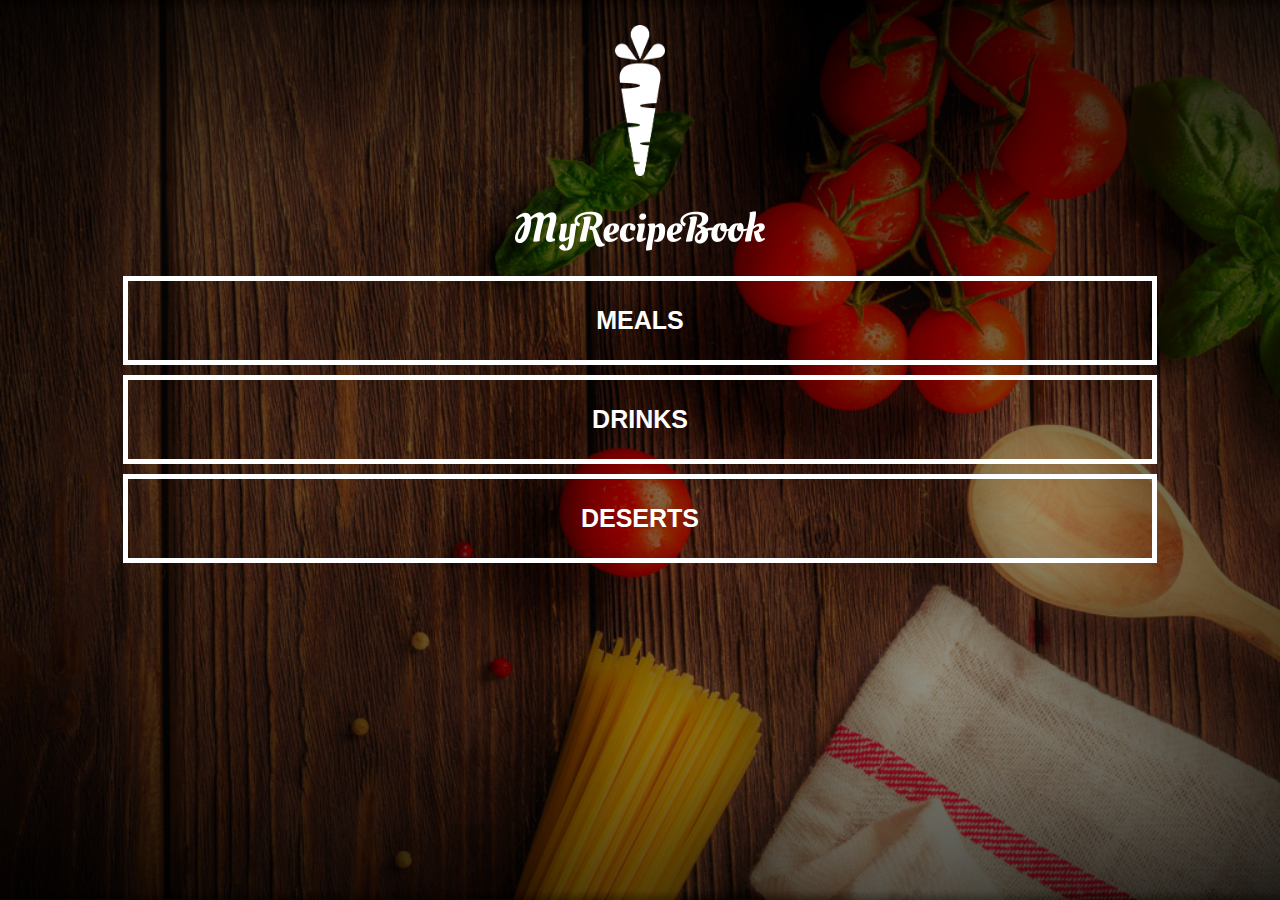
<file: index.html>
<!DOCTYPE html>
<html>
<head>
    <title>My Receipe Book</title>
    <link rel="stylesheet" href="style.css">
    </head>
    
    <body class="body-home">
        <div id="home">
            
            <img src="images/logo-img.png" id="home-logo-img">
            <img src="images/logo-text.png" id="home-logo-text">
            
        <div class="home-menu">
            
            <a href="meals.html" class="home-menu-item">
            <p>meals</p>
            </a>
            
              <a href="drinks.html" class="home-menu-item">
            <p>Drinks</p>
            </a>
            
              <a href="deserts.html" class="home-menu-item">
            <p>Deserts</p>
            </a>
            
            </div>
        </div>
    </body>
</html>
</file>
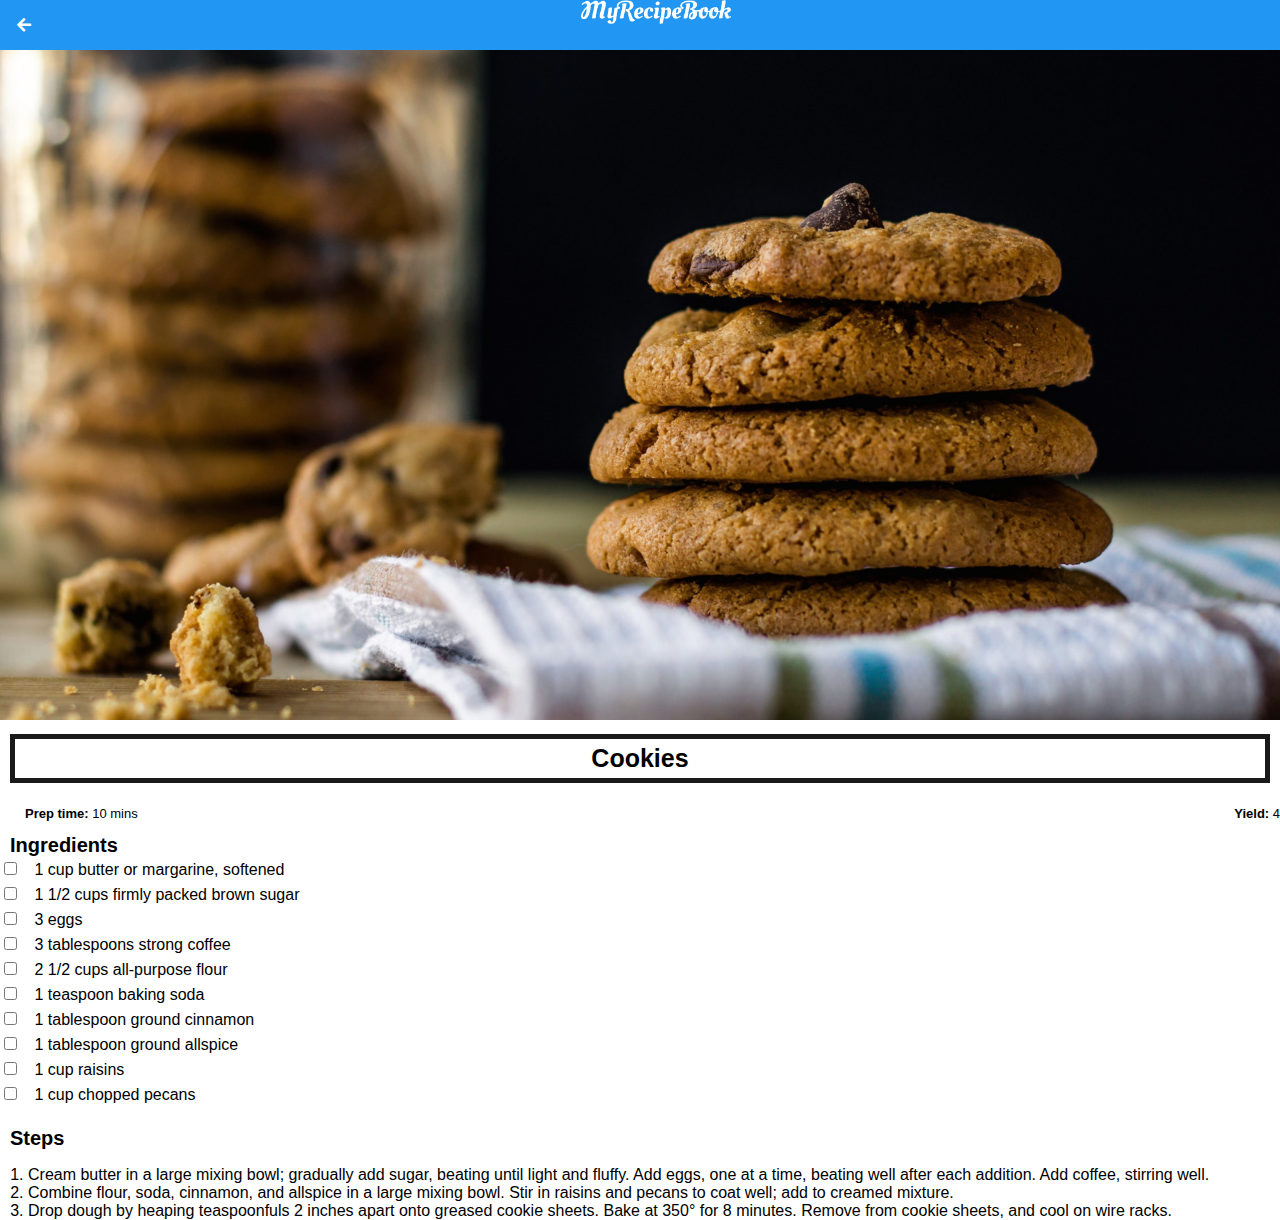
<file: cookies.html>
<!DOCTYPE html>
<html>
<head>
    <title>My Receipe Book |Meals| Cookies</title>
    <link rel="stylesheet" href="style.css">
    <link rel="stylesheet" href="fontAwesome/css/all.css">
    </head>
    
    <body class="body-recipes">
        
        <div class="header">
        <a href="meals.html">
            <i class="fas fa-arrow-left"></i>
            </a>
            <img src="images/logo-text.png">
        </div>
        <div id="recipes">
     
            <div class="recipe-details">
            <img src="images/cookies.png">
                
                <h1>Cookies</h1>
                
                <div class="recipe-details-info">
                    <p><b>Prep time: </b>10 mins</p>
                    <p style="float:right;"><b>Yield: </b>4</p>
                </div>
                
                <div class="recipe-details-ingredients">
                      <h2>Ingredients</h2>
                    
                    <input id="check-01" type="checkbox">
                    <label for="check-01">1 cup butter or margarine, softened</label>
                    <br>
                    <input id="check-02" type="checkbox">
                    <label for="check-02">1 1/2 cups firmly packed brown sugar</label>
                    <br>
                    <input id="check-03" type="checkbox">
                    <label for="check-03">3 eggs</label>
                    <br>
                    <input id="check-04" type="checkbox">
                    <label for="check-04">3 tablespoons strong coffee</label>
                    <br>
                    <input id="check-05" type="checkbox">
                    <label for="check-05">2 1/2 cups all-purpose flour</label>
                    <br>
                     <input id="check-04" type="checkbox">
                    <label for="check-04">1 teaspoon baking soda</label>
                    <br>
                     <input id="check-04" type="checkbox">
                    <label for="check-04">1 tablespoon ground cinnamon</label>
                    <br>
                     <input id="check-04" type="checkbox">
                    <label for="check-04">1 tablespoon ground allspice</label>
                    <br>
                     <input id="check-04" type="checkbox">
                    <label for="check-04">1 cup raisins</label>
                    <br>
                     <input id="check-04" type="checkbox">
                    <label for="check-04">1 cup chopped pecans</label>
                </div>
                
                <div class="recipe-details-steps">
                   <h2>Steps</h2>
                    
                    <ol>
                        <li>Cream butter in a large mixing bowl; gradually add sugar, beating until light and fluffy. Add eggs, one at a time, beating well after each addition. Add coffee, stirring well.</li>
                        <li>Combine flour, soda, cinnamon, and allspice in a large mixing bowl. Stir in raisins and pecans to coat well; add to creamed mixture.</li>
                        <li>Drop dough by heaping teaspoonfuls 2 inches apart onto greased cookie sheets. Bake at 350° for 8 minutes. Remove from cookie sheets, and cool on wire racks.</li>
                    </ol>
                </div>
            </div>
            </div>
    
    </body>
</html>
</file>
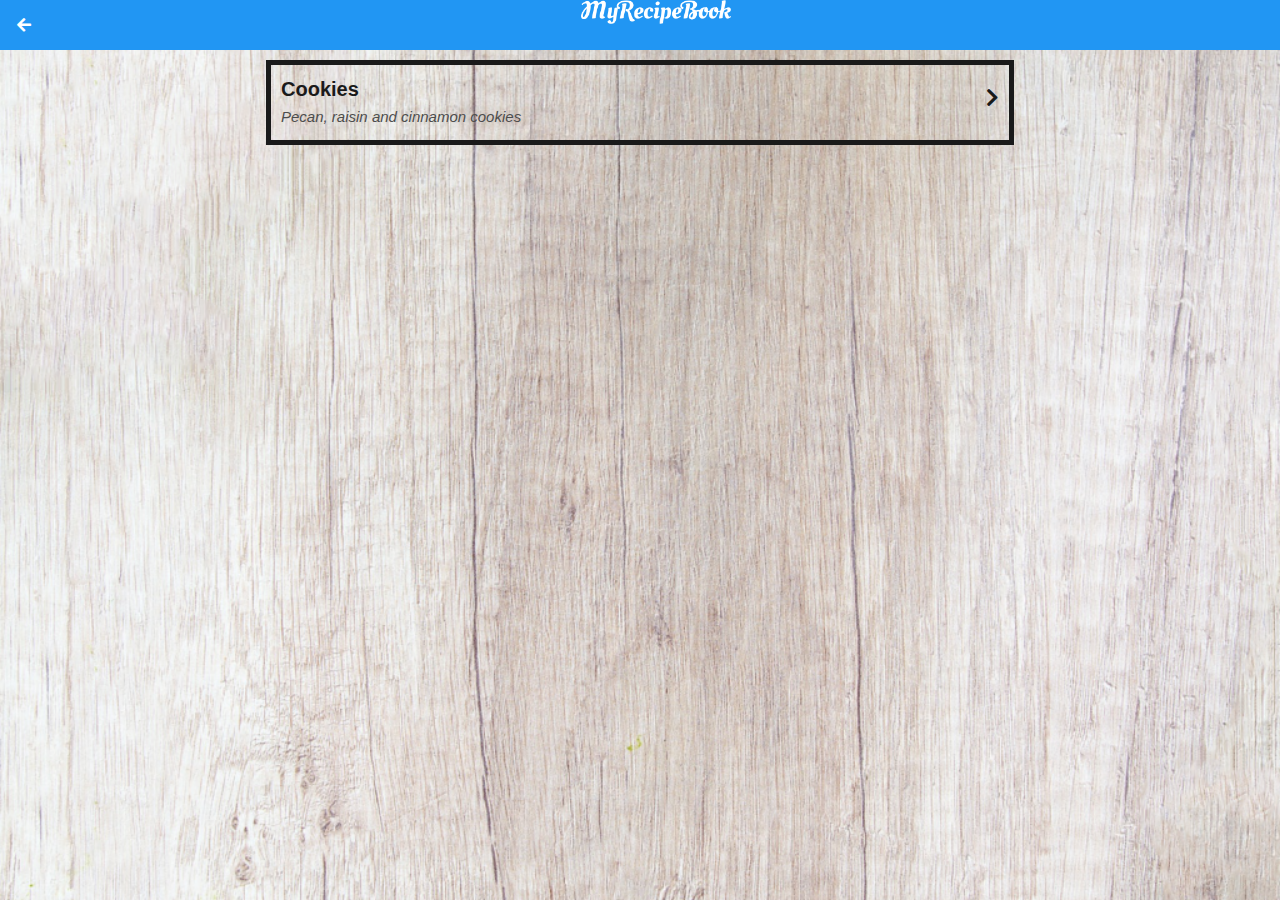
<file: deserts.html>
<!DOCTYPE html>
<html>
<head>
    <title>My Receipe Book |Deserts</title>
    <link rel="stylesheet" href="style.css">
    <link rel="stylesheet" href="fontAwesome/css/all.css">
    </head>
    
    <body class="body-meals">
        
        <div class="header">
        <a href="index.html">
            <i class="fas fa-arrow-left"></i>
            </a>
            <img src="images/logo-text.png">
        </div>
        <div id="meals">
        <div class="meals-list">
            <a href="cookies.html">
                <div class="meals-list-item">
                 <h1>Cookies<i class="fas fa-chevron-right"></i></h1>
                    
                    <p>Pecan, raisin and cinnamon cookies</p>
                </div>
           
                <p></p>
            </a>
            </div>
        </div>
    </body>
</html>
</file>
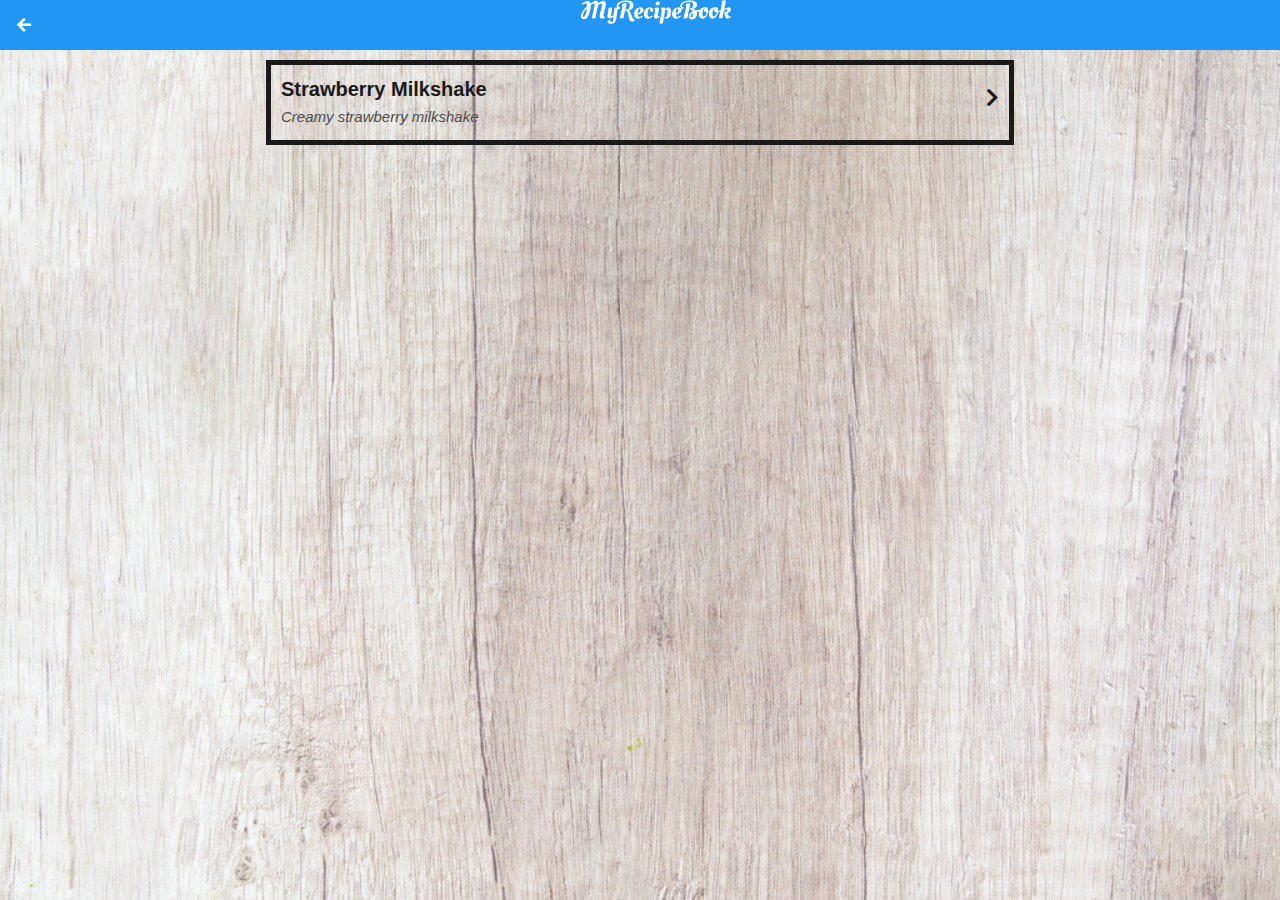
<file: drinks.html>
<!DOCTYPE html>
<html>
<head>
    <title>My Receipe Book |Drinks</title>
    <link rel="stylesheet" href="style.css">
    <link rel="stylesheet" href="fontAwesome/css/all.css">
    </head>
    
    <body class="body-meals">
        
        <div class="header">
        <a href="index.html">
            <i class="fas fa-arrow-left"></i>
            </a>
            <img src="images/logo-text.png">
        </div>
        <div id="meals">
        <div class="meals-list">
            <a href="strawberry%20milkshake.html">
                <div class="meals-list-item">
                 <h1>Strawberry Milkshake<i class="fas fa-chevron-right"></i></h1>
                    
                    <p>Creamy strawberry milkshake</p>
                </div>
           
                <p></p>
            </a>
            </div>
        </div>
    </body>
</html>
</file>
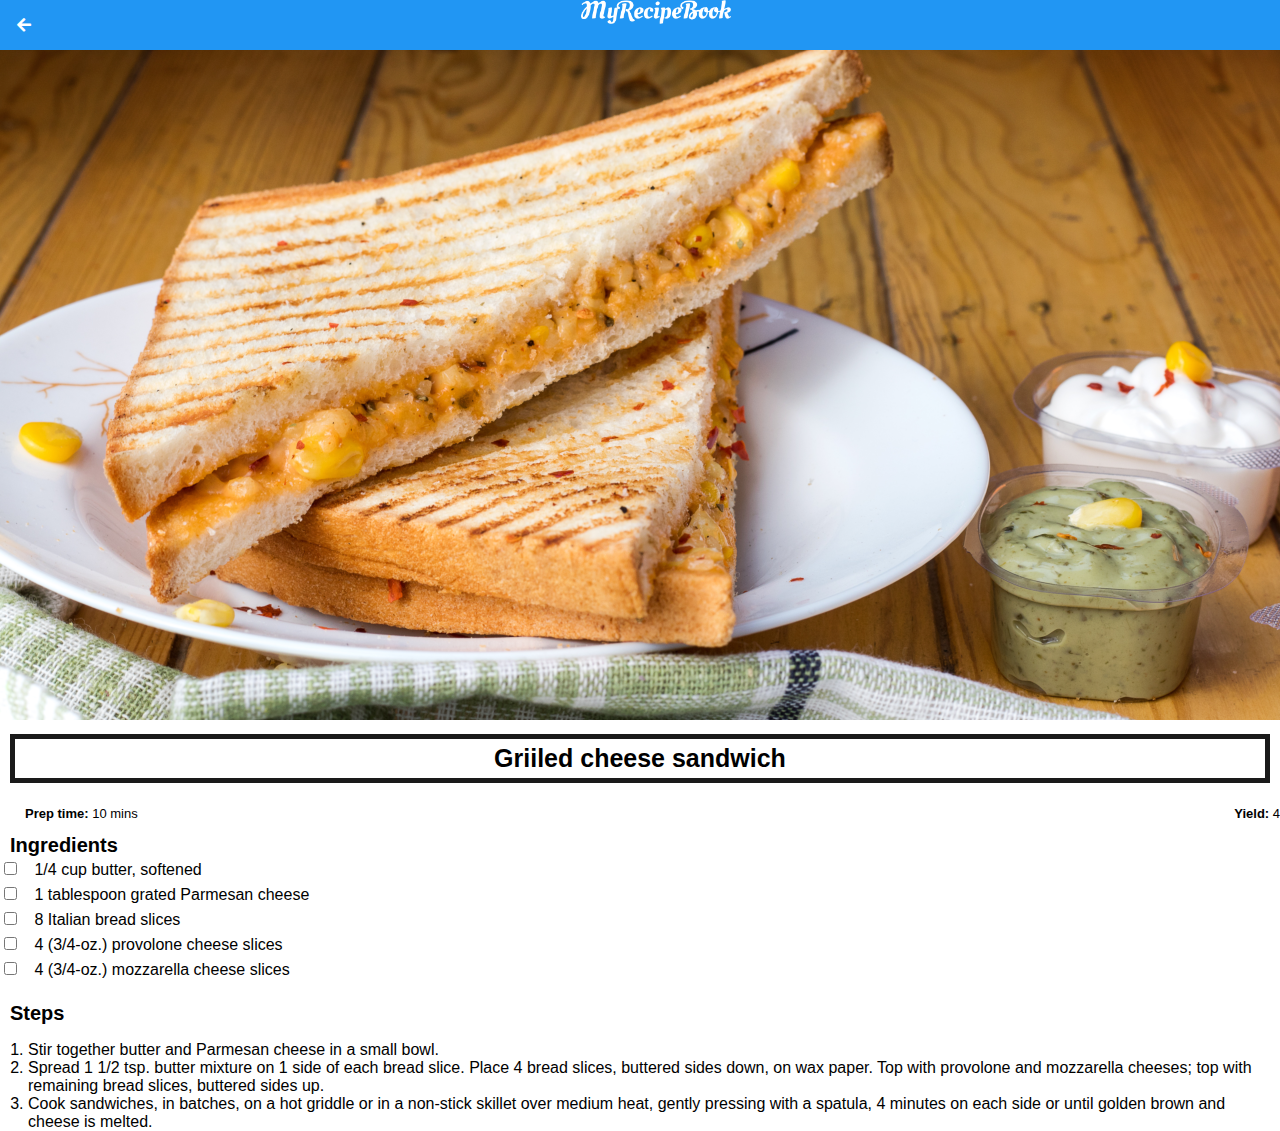
<file: grilled cheese.html>
<!DOCTYPE html>
<html>
<head>
    <title>My Receipe Book |Meals| Grilled cheese</title>
    <link rel="stylesheet" href="style.css">
    <link rel="stylesheet" href="fontAwesome/css/all.css">
    </head>
    
    <body class="body-recipes">
        
        <div class="header">
        <a href="meals.html">
            <i class="fas fa-arrow-left"></i>
            </a>
            <img src="images/logo-text.png">
        </div>
        <div id="recipes">
     
            <div class="recipe-details">
            <img src="images/grilledCheese.png">
                
                <h1>Griiled cheese sandwich</h1>
                
                <div class="recipe-details-info">
                    <p><b>Prep time: </b>10 mins</p>
                    <p style="float:right;"><b>Yield: </b>4</p>
                </div>
                
                <div class="recipe-details-ingredients">
                      <h2>Ingredients</h2>
                    
                    <input id="check-01" type="checkbox">
                    <label for="check-01">1/4 cup butter, softened</label>
                    <br>
                    <input id="check-02" type="checkbox">
                    <label for="check-02">1 tablespoon grated Parmesan cheese</label>
                    <br>
                    <input id="check-03" type="checkbox">
                    <label for="check-03">8 Italian bread slices</label>
                    <br>
                    <input id="check-04" type="checkbox">
                    <label for="check-04">4 (3/4-oz.) provolone cheese slices</label>
                    <br>
                    <input id="check-05" type="checkbox">
                    <label for="check-05">4 (3/4-oz.) mozzarella cheese slices</label>
                </div>
                
                <div class="recipe-details-steps">
                   <h2>Steps</h2>
                    
                    <ol>
                        <li>Stir together butter and Parmesan cheese in a small bowl.</li>
                        <li>Spread 1 1/2 tsp. butter mixture on 1 side of each bread slice. Place 4 bread slices, buttered sides down, on wax paper. Top with provolone and mozzarella cheeses; top with remaining bread slices, buttered sides up.</li>
                        <li>Cook sandwiches, in batches, on a hot griddle or in a non-stick skillet over medium heat, gently pressing with a spatula, 4 minutes on each side or until golden brown and cheese is melted.</li>
                    </ol>
                </div>
            </div>
            </div>
    
    </body>
</html>
</file>
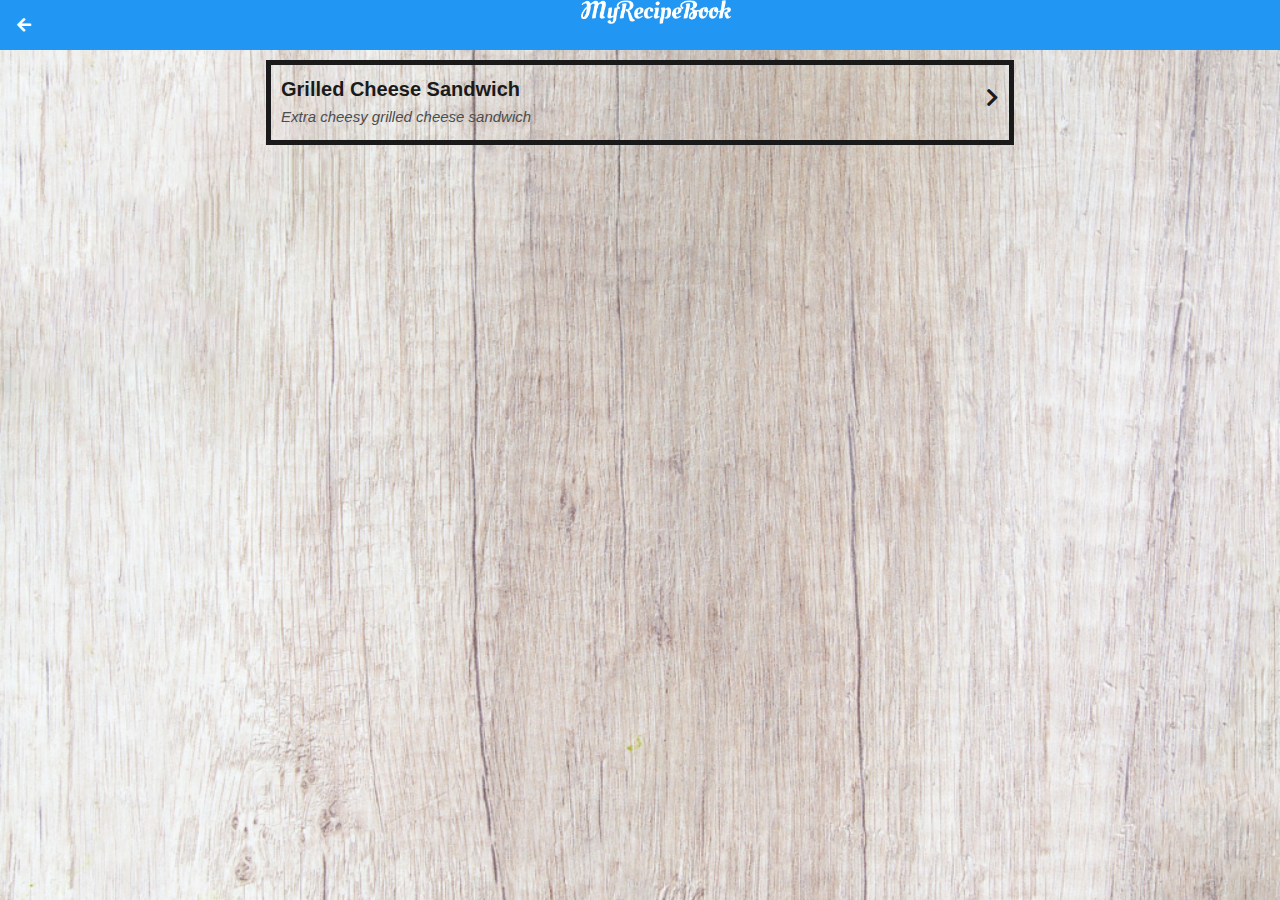
<file: meals.html>
<!DOCTYPE html>
<html>
<head>
    <title>My Receipe Book |Meals</title>
    <link rel="stylesheet" href="style.css">
    <link rel="stylesheet" href="fontAwesome/css/all.css">
    </head>
    
    <body class="body-meals">
        
        <div class="header">
        <a href="index.html">
            <i class="fas fa-arrow-left"></i>
            </a>
            <img src="images/logo-text.png">
        </div>
        <div id="meals">
        <div class="meals-list">
            <a href="grilled%20cheese.html">
                <div class="meals-list-item">
                 <h1>Grilled Cheese Sandwich<i class="fas fa-chevron-right"></i></h1>
                    
                    <p>Extra cheesy grilled cheese sandwich</p>
                </div>
           
                <p></p>
            </a>
            </div>
        </div>
    </body>
</html>
</file>
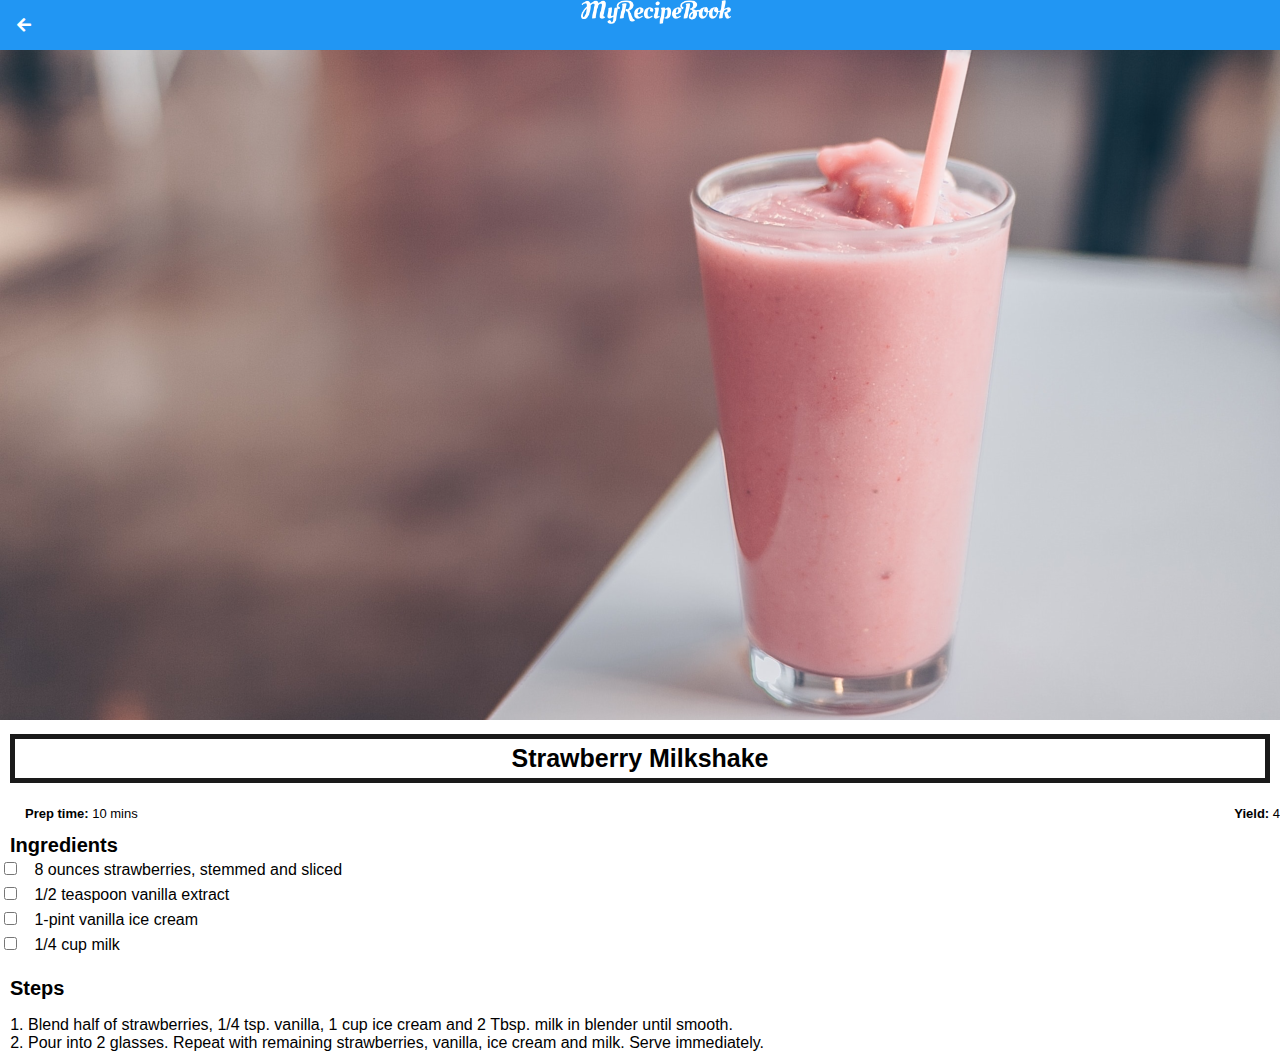
<file: strawberry milkshake.html>
<!DOCTYPE html>
<html>
<head>
    <title>My Receipe Book |Meals| Strawberry milkshake</title>
    <link rel="stylesheet" href="style.css">
    <link rel="stylesheet" href="fontAwesome/css/all.css">
    </head>
    
    <body class="body-recipes">
        
        <div class="header">
        <a href="meals.html">
            <i class="fas fa-arrow-left"></i>
            </a>
            <img src="images/logo-text.png">
        </div>
        <div id="recipes">
     
            <div class="recipe-details">
            <img src="images/strawberryMilkshake.png">
                
                <h1>Strawberry Milkshake</h1>
                
                <div class="recipe-details-info">
                    <p><b>Prep time: </b>10 mins</p>
                    <p style="float:right;"><b>Yield: </b>4</p>
                </div>
                
                <div class="recipe-details-ingredients">
                      <h2>Ingredients</h2>
                    
                    <input id="check-01" type="checkbox">
                    <label for="check-01">8 ounces strawberries, stemmed and sliced</label>
                    <br>
                    <input id="check-02" type="checkbox">
                    <label for="check-02">1/2 teaspoon vanilla extract</label>
                    <br>
                    <input id="check-03" type="checkbox">
                    <label for="check-03">1-pint vanilla ice cream</label>
                    <br>
                    <input id="check-04" type="checkbox">
                    <label for="check-04">1/4 cup milk</label>
                    
                </div>
                
                <div class="recipe-details-steps">
                   <h2>Steps</h2>
                    
                    <ol>
                        <li>Blend half of strawberries, 1/4 tsp. vanilla, 1 cup ice cream and 2 Tbsp. milk in blender until smooth.</li>
                        <li>Pour into 2 glasses. Repeat with remaining strawberries, vanilla, ice cream and milk. Serve immediately.</li>
                        
                    </ol>
                </div>
            </div>
            </div>
    
    </body>
</html>
</file>
<file: style.css>
html{
    height: 100%;
}

body{
    font-family: sans-serif;
    
    margin: 0;
    padding: 0;
    
    height: 100%;
}

.body-home{
    background-image: url(images/background-01-port.png);
    background-position: center;
    background-attachment: fixed;
    background-repeat: no-repeat;
    background-size: cover;
}

.body-meals{
    background-image: url(images/background-02-land.png);
    background-position: center;
    background-attachment: fixed;
    background-repeat: no-repeat;
    background-size: cover;
}

/*============ HEADER ============*/

.header{
    background-color: #2196f3;
    
    width: 100%;
    height: 50px;
    top: 0;
    
    position: fixed;
    overflow: hidden;
    text-align: center;
}

.header i {
    float: left;
    padding: 17px 0px 0px 17px;
    color: white;
}

.header img{
    width: 150px;
}

/*============ HOME PAGE ============*/


#home-logo-img{
    width: 50px;
    display: block;
    margin: auto;
    padding: 25px 10px 10px 10px;
}

#home-logo-text{
    width: auto;
    display: block;
    margin: auto;
    padding: 25px;
}
/*============ HOME PAGE MENU ============*/
.home-menu-item{
    text-decoration: none;
    text-transform: uppercase;
    
    color: white;
    font-size: 25px;
    font-weight: bold;
    text-align: center;
    border: 5px solid white;
    
    display: block;
    margin: auto;
    margin-bottom: 10px;
    width: 80%;
}

/*============ HOME PAGE ============*/

/*============ MEALS PAGE  ============*/

#meals{
    padding-top: 50px;
}

.meals-list a {
    text-decoration:none;
}

.meals-list-item{
        border: 5px solid #1a1a1a;
        margin: 10px;
}

.meals-list-item h1 {
    font-weight: bold;
    font-size: 20px;
    color: #1a1a1a;
    padding-left: 10px;
}

.meals-list-item i {
    float: right;
    color: #1a1a1a;
    padding: 10px;
}


.meals-list-item p{
    font-size: 15px;
    font-style: italic;
    color: #4d4d4d;
    margin-top: -7px;
    padding-left: 10px;
}

/*============ RECIPES PAGE  ============*/

#recipe{
    padding-top: 50px;
}


/*============ RECIPES DETAILS  ============*/

.recipe-details img {
        width: 100%;
}

.recipe-details h1{
    font-size: 25px;
    text-align: center;
    border: 5px solid #1a1a1a;
    margin: 10px;
    padding: 5px;
}

.recipe-details h2{
    font-size: 20px;
    text-align: left;
    margin: 0;
    margin-left: 10px;
}

.recipe-details-info{
    margin-left: 25px;
    margin-left: 25px;
}

.recipe-details-info p{
    font-size: 13px;
    display: inline-block;
}

.recipe-details-ingredients label{
    line-height: 25px;
    margin-left: 10px;
}

.recipe-details-steps{
    padding-top: 20px;
}

.recipe-details-steps ol{
    padding-left: 28px;
}

/*============ RESPONSIVE LAYOUT  ============*/

@media only screen and (min-width: 600px){
    #meals{
        width: 80%;
        margin: auto;
    }
    
    #recipe{
        width: 80%;
        margin: auto;
    }
}

@media only screen and (min-width: 1000px){
    #meals{
        width: 60%;
        margin: auto;
    }
    
    #recipe{
        width: 60%;
        margin: auto;
    }
}

@media only screen and (min-width: 1500px){
    #meals{
        width: 40%;
        margin: auto;
    }
    
    #recipe{
        width: 40%;
        margin: auto;
    }
}

@media only screen and (min-width: 720px){
    .body-home{
        background-image: url('images/background-01-land.png');
    }
    
    .body-meals{
        background-image: url('images/background-02-land.png');
    }
}
</file>
